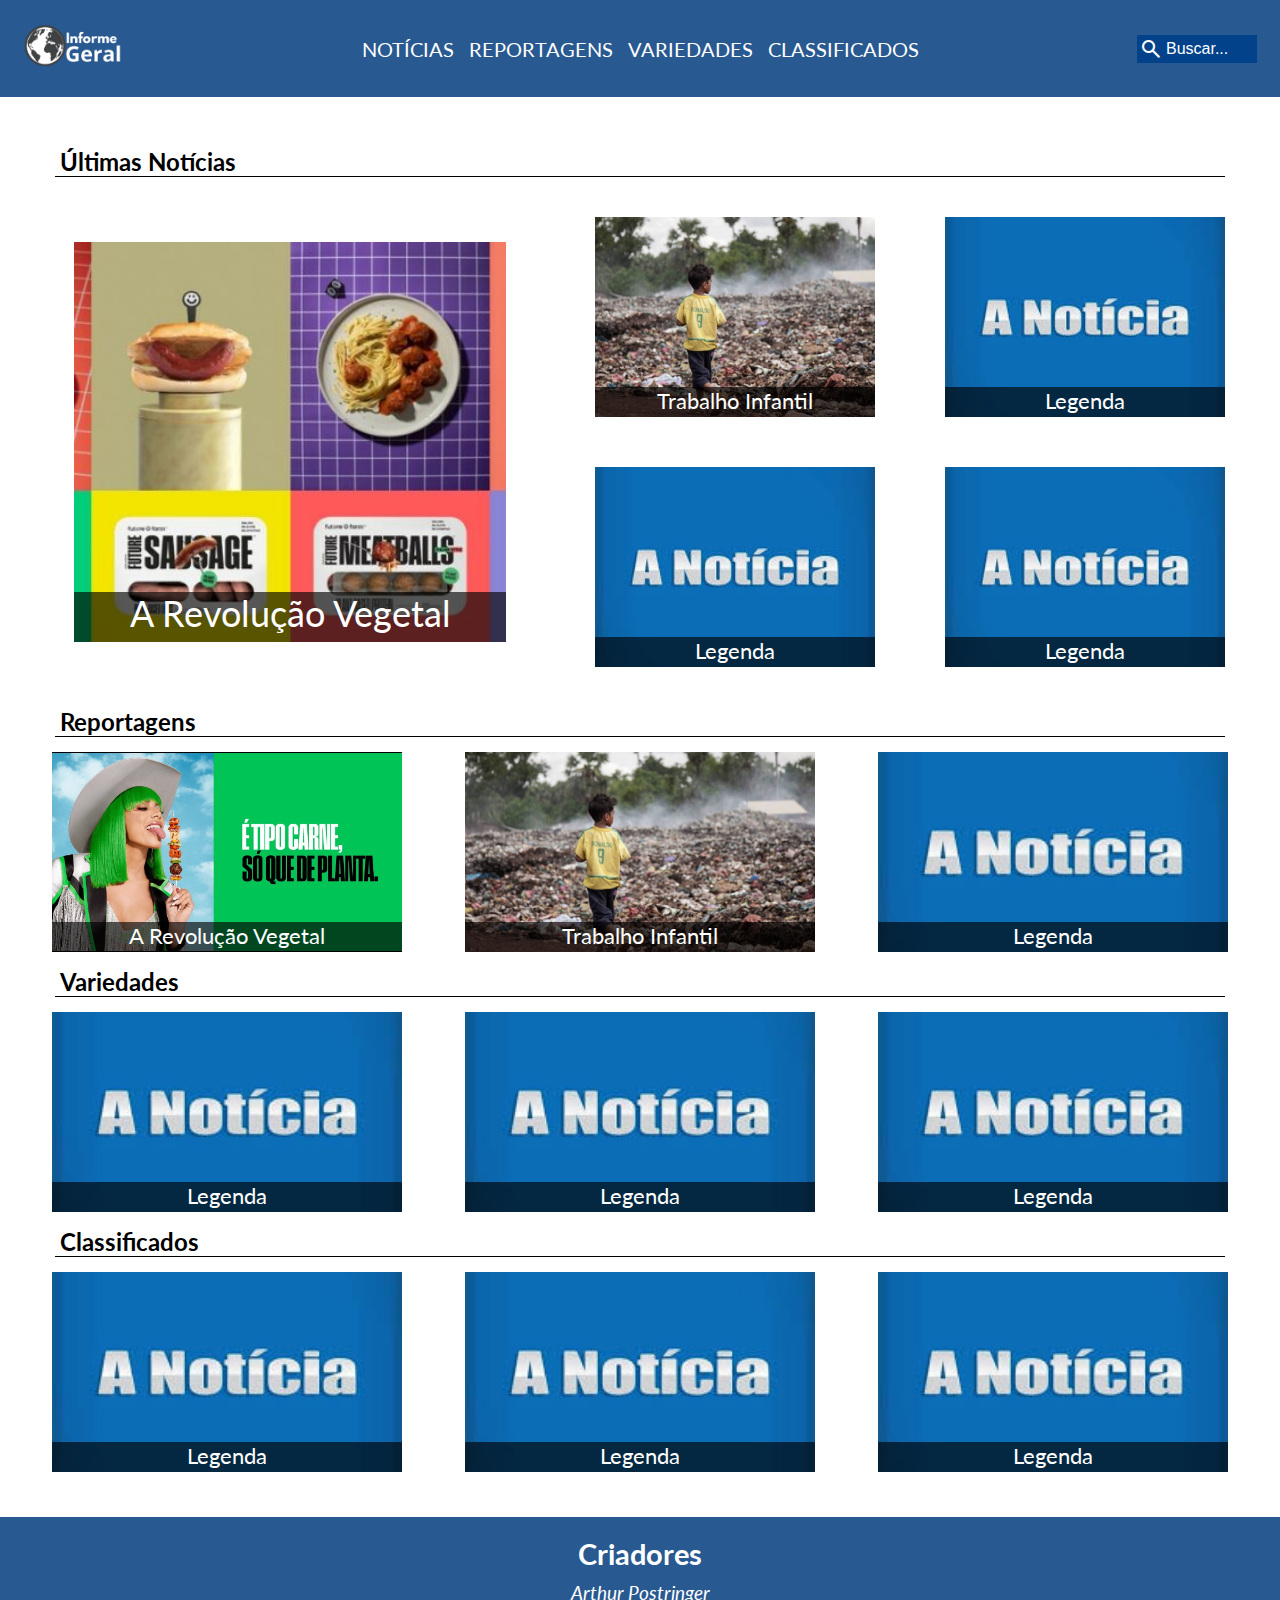
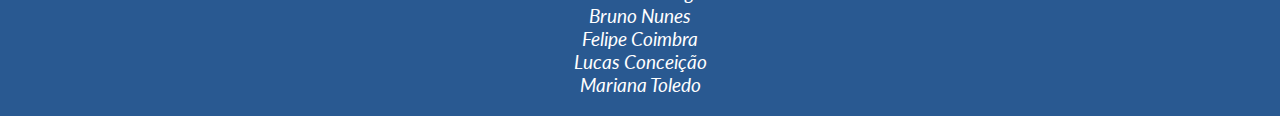
<file: Jornal/index.html>
<!DOCTYPE html>
<html lang="pt-br">
<head>
    <link rel="shortcut icon" href="assets/logo-pequena.png" type="image/x-icon">
    <meta charset="UTF-8">
    <meta name="viewport" content="width=device-width, initial-scale=1.0">
    <title>Informe Geral</title>
    <link rel="stylesheet" href="https://fonts.googleapis.com/css2?family=Material+Symbols+Outlined:opsz,wght,FILL,GRAD@20..48,100..700,0..1,-50..200" />
    <link rel="stylesheet" href="style.css">
</head>
<body class="body-main">
    <header class="cabecalho_site">
        <h1><img src="assets/logo.png" alt=""></h1>
        <nav class="nav_links">
            <ul>
                <li><a href="#noticias">Notícias</a></li>
                <li><a href="#reportagens">Reportagens</a></li>
                <li><a href="#variedades">Variedades</a></li>
                <li><a href="#classificados">Classificados</a></li>
            </ul>
        </nav>
        <form action="">
            <div class="barra-de-pesquisa">
                <label for="pesquisa" class="lupa"><span class="material-symbols-outlined">search</span></label>
                <input type="text" name="pesquisa" id="pesquisa" placeholder="Buscar...">
            </div>
        </form>
    </header>

    <main class="main-home">
        <section>
            <div class="div-titulo">
                <h2 id="noticias">Últimas Notícias</h2>
            </div>
            <div class="div_noticia novidades">
                <a href="reportagem1.html" class="noticia-destaque">
                    <figure>
                        <img src="assets/produtos-FF.png" alt="">
                        <figcaption>A Revolução Vegetal</figcaption>
                    </figure>
                </a>
                <a href="reportagem2.html">
                    <figure>
                        <img src="assets/trabalho-infantil.png" alt="">
                        <figcaption>Trabalho Infantil</figcaption>
                    </figure>
                </a>
                <a href="">
                    <figure>
                        <img src="assets/noticia.png" alt="">
                        <figcaption>Legenda</figcaption>
                    </figure>
                </a>
                <a href="">
                    <figure>
                        <img src="assets/noticia.png" alt="">
                        <figcaption>Legenda</figcaption>
                    </figure>
                </a>
                <a href="">
                    <figure>
                        <img src="assets/noticia.png" alt="">
                        <figcaption>Legenda</figcaption>
                    </figure>
                </a>
            </div>
        </section>
        <section>
            <div class="div-titulo">
                <h2 id="reportagens">Reportagens</h2>
            </div>
            <div class="div_noticia">
                <a href="reportagem1.html">
                    <figure>
                        <img src="assets/anitta.png" alt="">
                        <figcaption>A Revolução Vegetal</figcaption>
                    </figure>
                </a>
                <a href="reportagem2.html">
                    <figure>
                        <img src="assets/trabalho-infantil.png" alt="">
                        <figcaption>Trabalho Infantil</figcaption>
                    </figure>
                </a>
                <a href="">
                    <figure>
                        <img src="assets/noticia.png" alt="">
                        <figcaption>Legenda</figcaption>
                    </figure>
                </a>
            </div>
        </section>
        <section>
            <div class="div-titulo">
                <h2 id="variedades">Variedades</h2>
            </div>
            <div class="div_noticia">
                <a href="noticia1.html">
                    <figure>
                        <img src="assets/noticia.png" alt="">
                        <figcaption>Legenda</figcaption>
                    </figure>
                </a>
                <a href="">
                    <figure>
                        <img src="assets/noticia.png" alt="">
                        <figcaption>Legenda</figcaption>
                    </figure>
                </a>
                <a href="">
                    <figure>
                        <img src="assets/noticia.png" alt="">
                        <figcaption>Legenda</figcaption>
                    </figure>
                </a>
            </div>
        </section>
        <section>
            <div class="div-titulo">
                <h2 id="classificados">Classificados</h2>
            </div>
            <div class="div_noticia">
                <a href="noticia1.html">
                    <figure>
                        <img src="assets/noticia.png" alt="">
                        <figcaption>Legenda</figcaption>
                    </figure>
                </a>
                <a href="">
                    <figure>
                        <img src="assets/noticia.png" alt="">
                        <figcaption>Legenda</figcaption>
                    </figure>
                </a>
                <a href="">
                    <figure>
                        <img src="assets/noticia.png" alt="">
                        <figcaption>Legenda</figcaption>
                    </figure>
                </a>
            </div>
        </section>
    </main>

    <footer>
        <h2>Criadores</h2>
        <address>Arthur Postringer <br>Bruno Nunes <br>Felipe Coimbra <br>Lucas Conceição <br>Mariana Toledo</address>
    </footer>
</body>
</html>
</file>
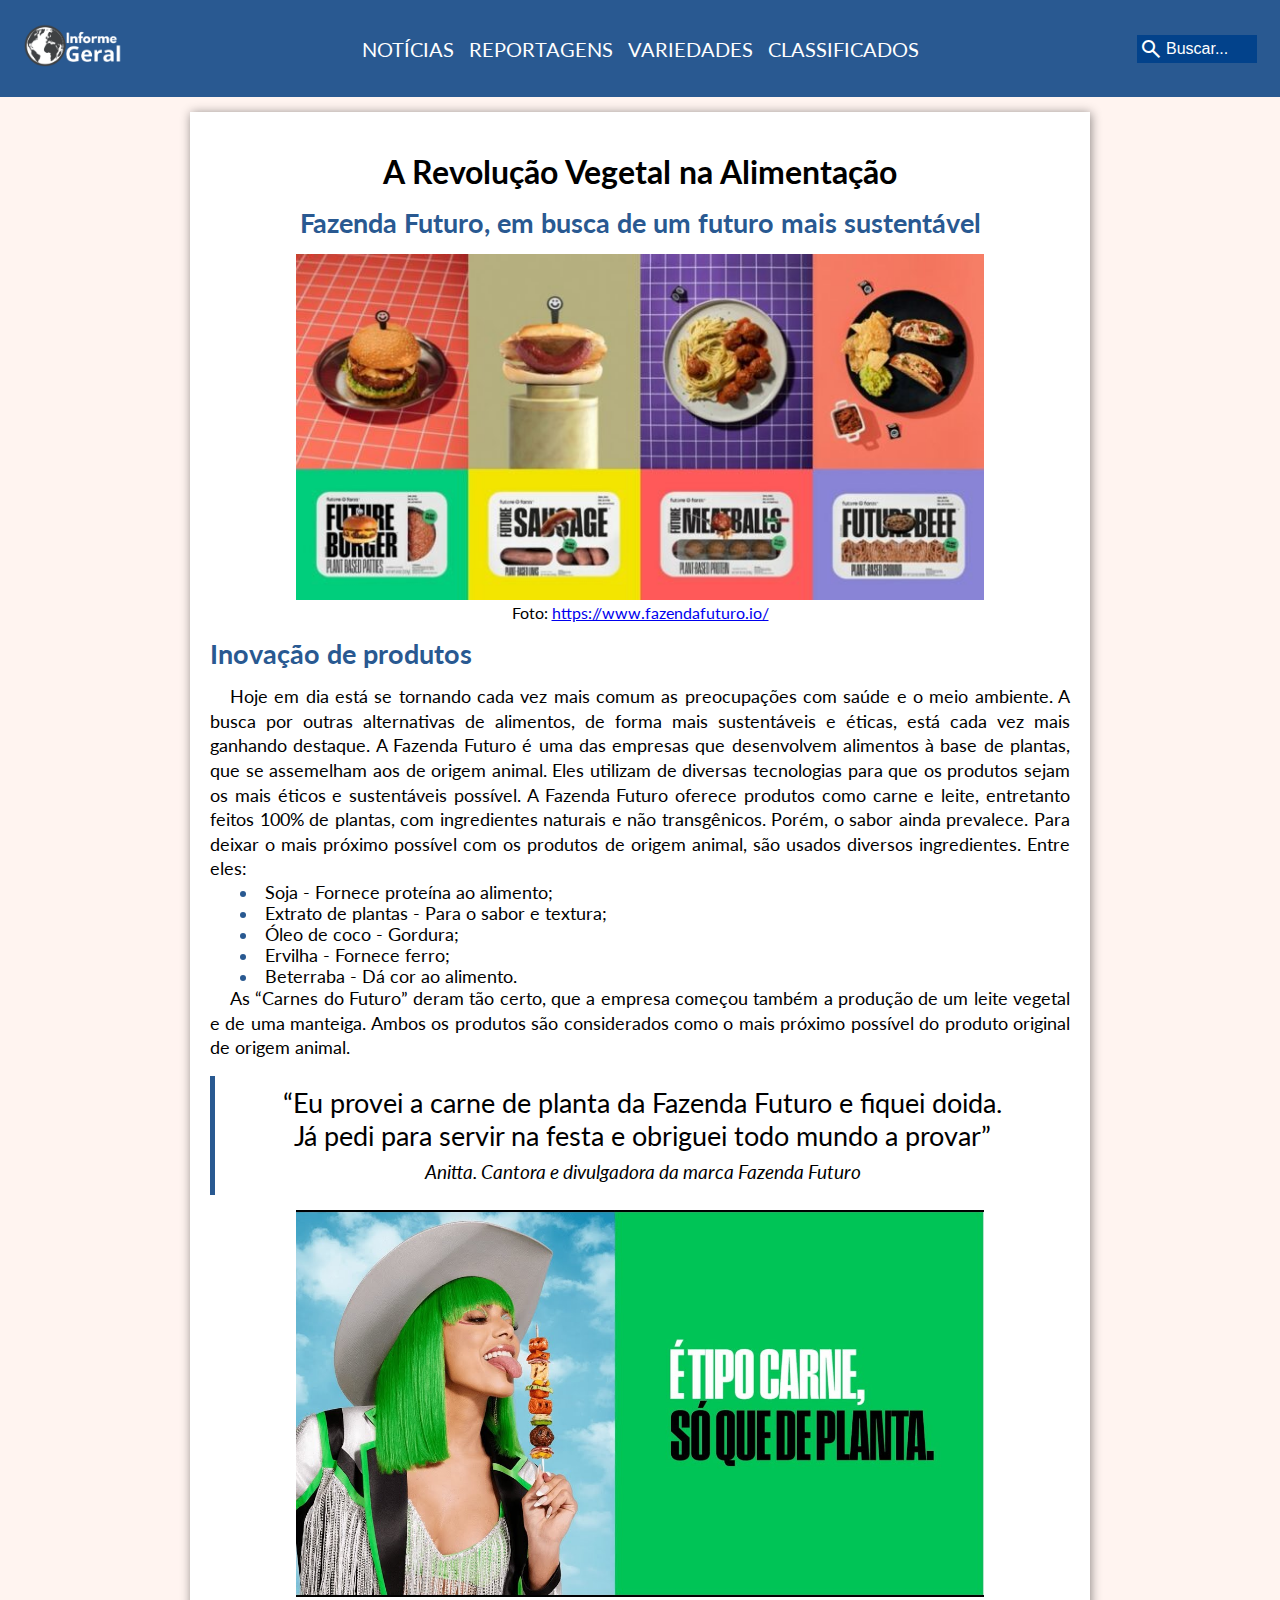
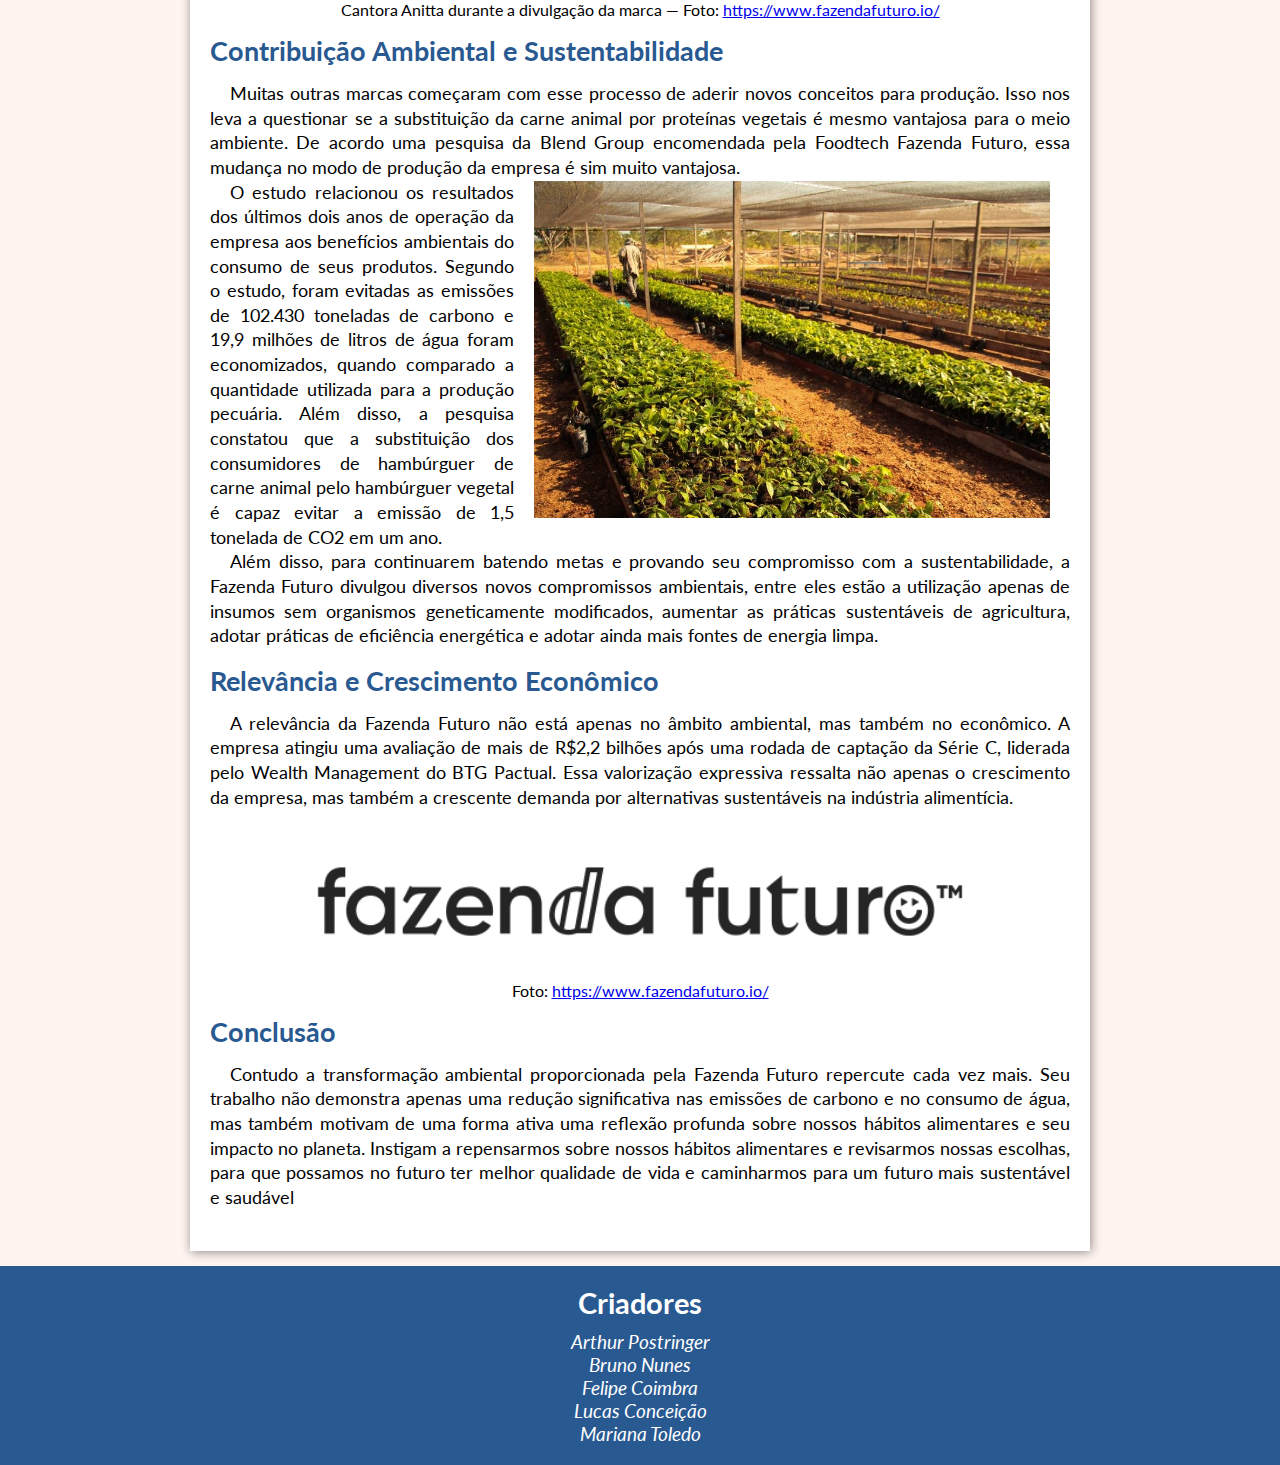
<file: Jornal/reportagem1.html>
<!DOCTYPE html>
<html lang="en">
<head>
    <link rel="shortcut icon" href="assets/logo-pequena.png" type="image/x-icon">
    <meta charset="UTF-8">
    <meta name="viewport" content="width=device-width, initial-scale=1.0">
    <link rel="stylesheet" href="style.css">
    <link rel="stylesheet" href="https://fonts.googleapis.com/css2?family=Material+Symbols+Outlined:opsz,wght,FILL,GRAD@20..48,100..700,0..1,-50..200" />
    <title>A Revolução Vegetal na Alimentação - Informe Geral</title>
</head>
<body>
    <header class="cabecalho_site">
        <h1><a href="index.html"><img src="assets/logo.png" alt=""></a></h1>
        <nav class="nav_links">
            <ul>
                <li><a href="index.html#noticias">Notícias</a></li>
                <li><a href="index.html#reportagens">Reportagens</a></li>
                <li><a href="index.html#variedades">Variedades</a></li>
                <li><a href="index.html#classificados">Classificados</a></li>
            </ul>
        </nav>
        <form action="">
            <div class="barra-de-pesquisa">
                <label for="pesquisa" class="lupa"><span class="material-symbols-outlined">search</span></label>
                <input type="text" name="pesquisa" id="pesquisa" placeholder="Buscar...">
            </div>
        </form>
    </header>
    
    <main class="main-noticias">
        <article class="artigo_FF">
            <h2>A Revolução Vegetal na Alimentação</h2>
            <h3>Fazenda Futuro, em busca de um futuro mais sustentável</h3>
            <figure>
                <img src="assets/produtos-FF.png" alt="">
                <figcaption>Foto: <a href="https://www.fazendafuturo.io/">https://www.fazendafuturo.io/</a></figcaption>
            </figure>
            <h4>Inovação de produtos</h4>
            <p>Hoje em dia está se tornando cada vez mais comum as preocupações com saúde e o meio ambiente. A busca por outras alternativas de alimentos, de forma mais sustentáveis e éticas, está cada vez mais ganhando destaque. A Fazenda Futuro é uma das empresas que desenvolvem alimentos à base de plantas, que se assemelham aos de origem animal. Eles utilizam de diversas tecnologias para que os produtos sejam os mais éticos e sustentáveis possível. A Fazenda Futuro oferece produtos como carne e leite, entretanto feitos 100% de plantas, com ingredientes naturais e não transgênicos. Porém, o sabor ainda prevalece. Para deixar o mais próximo possível com os produtos de origem animal, são usados diversos ingredientes. Entre eles:</p>
            <ul>
                <li>Soja - Fornece proteína ao alimento;</li>
                <li>Extrato de plantas - Para o sabor e textura;</li>
                <li>Óleo de coco - Gordura;</li>
                <li>Ervilha - Fornece ferro;</li>
                <li>Beterraba - Dá cor ao alimento.</li>
            </ul>
            <p>As “Carnes do Futuro” deram tão certo, que a empresa começou também a produção de um leite vegetal e de uma manteiga. Ambos os produtos são considerados como o mais próximo possível do produto original de origem animal.</p>
            <div class="olho">
                <blockquote>“Eu provei a carne de planta da Fazenda Futuro e fiquei doida. Já pedi para servir na festa e obriguei todo mundo a provar”</blockquote>
                <cite>Anitta. Cantora e divulgadora da marca Fazenda Futuro</cite>
            </div>
            <figure>
                <img src="assets/anitta.png" alt="">
                <figcaption>Cantora Anitta durante a divulgação da marca — Foto: <a href="https://www.fazendafuturo.io/">https://www.fazendafuturo.io/</a></figcaption>
            </figure>
            <h4>Contribuição Ambiental e Sustentabilidade</h4>
            <p>Muitas outras marcas começaram com esse processo de aderir novos conceitos para produção. Isso nos leva a questionar se a substituição da carne animal por proteínas vegetais é mesmo vantajosa para o meio ambiente. De acordo uma pesquisa da Blend Group encomendada pela Foodtech Fazenda Futuro, essa mudança no modo de produção da empresa é sim muito vantajosa.</p>
            <img src="assets/agricultura.png" alt="" class="img-float">
            <p>O estudo relacionou os resultados dos últimos dois anos de operação da empresa aos benefícios ambientais do consumo de seus produtos. Segundo o estudo, foram evitadas as emissões de 102.430 toneladas de carbono e 19,9 milhões de litros de água foram economizados, quando comparado a quantidade utilizada para a produção pecuária. Além disso, a pesquisa constatou que a substituição dos consumidores de hambúrguer de carne animal pelo hambúrguer vegetal é capaz evitar a emissão de 1,5 tonelada de CO2 em um ano.</p>
            <p>Além disso, para continuarem batendo metas e provando seu compromisso com a sustentabilidade, a Fazenda Futuro divulgou diversos novos compromissos ambientais, entre eles estão a utilização apenas de insumos sem organismos geneticamente modificados, aumentar as práticas sustentáveis de agricultura, adotar práticas de eficiência energética e adotar ainda mais fontes de energia limpa.</p>
            <h4>Relevância e Crescimento Econômico</h4>
            <p>A relevância da Fazenda Futuro não está apenas no âmbito ambiental, mas também no econômico. A empresa atingiu uma avaliação de mais de R$2,2 bilhões após uma rodada de captação da Série C, liderada pelo Wealth Management do BTG Pactual. Essa valorização expressiva ressalta não apenas o crescimento da empresa, mas também a crescente demanda por alternativas sustentáveis na indústria alimentícia.</p>
            <figure>
                <img src="assets/fazenda-futuro.png" alt="">
                <figcaption>Foto: <a href="https://www.fazendafuturo.io/">https://www.fazendafuturo.io/</a></figcaption>
            </figure>
            <h4>Conclusão</h4>
            <p>Contudo a transformação ambiental proporcionada pela Fazenda Futuro repercute cada vez mais. Seu trabalho não demonstra apenas uma redução significativa nas emissões de carbono e no consumo de água, mas também motivam de uma forma ativa uma reflexão profunda sobre nossos hábitos alimentares e seu impacto no planeta. Instigam a repensarmos sobre nossos hábitos alimentares e revisarmos nossas escolhas, para que possamos no futuro ter melhor qualidade de vida e caminharmos para um futuro mais sustentável e saudável</p>
        </article>
    </main>

    <footer>
        <h2>Criadores</h2>
        <address>Arthur Postringer <br>Bruno Nunes <br>Felipe Coimbra <br>Lucas Conceição <br>Mariana Toledo</address>
    </footer>
</body>
</html>
</file>
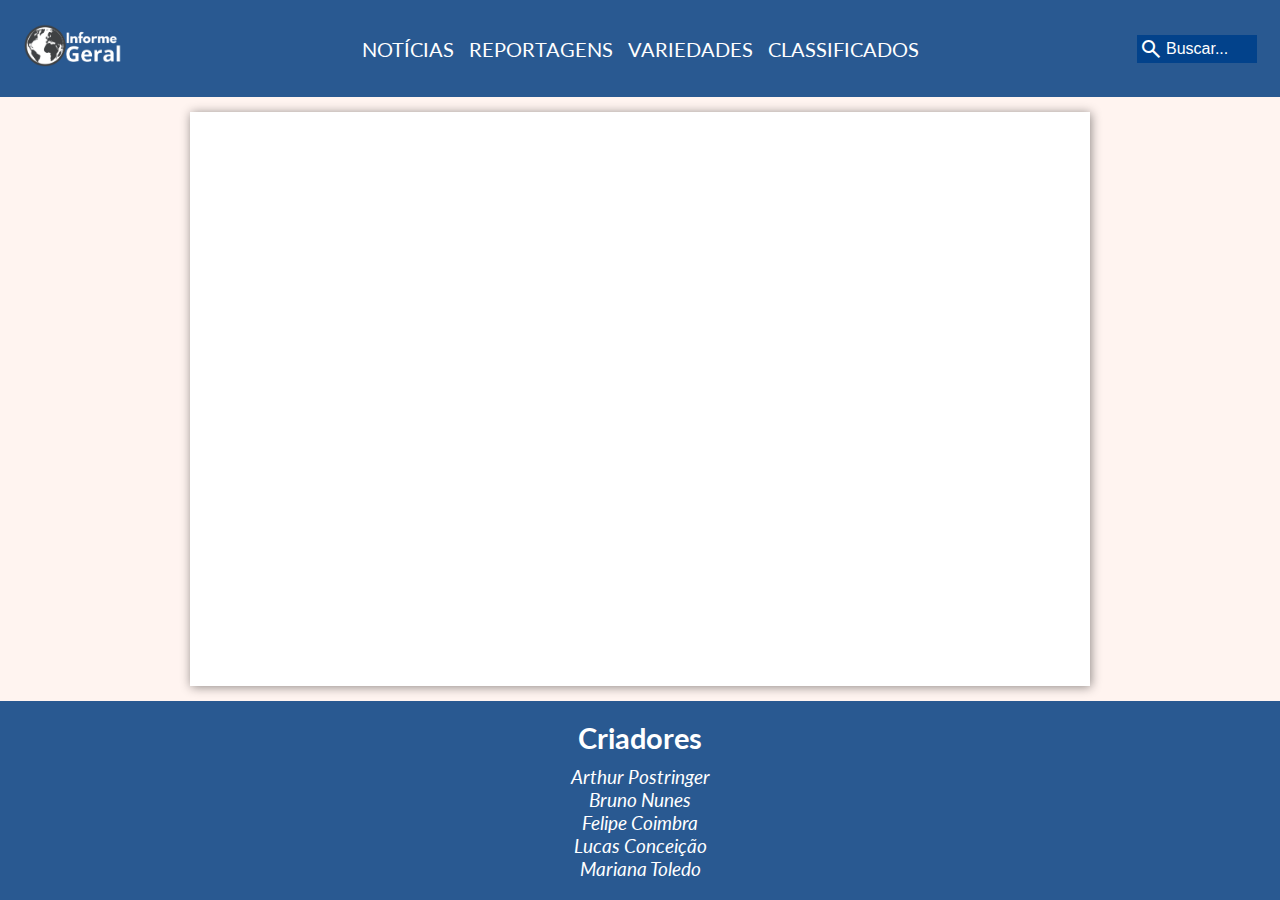
<file: Jornal/reportagem2.html>
<!DOCTYPE html>
<html lang="en">
<head>
    <link rel="shortcut icon" href="assets/logo-pequena.png" type="image/x-icon">
    <meta charset="UTF-8">
    <meta name="viewport" content="width=device-width, initial-scale=1.0">
    <link rel="stylesheet" href="style.css">
    <link rel="stylesheet" href="https://fonts.googleapis.com/css2?family=Material+Symbols+Outlined:opsz,wght,FILL,GRAD@20..48,100..700,0..1,-50..200" />
    <title>Trabalho Infantil - Informe Geral</title>
</head>
<body>
    <header class="cabecalho_site">
        <h1><a href="index.html"><img src="assets/logo.png" alt=""></a></h1>
        <nav class="nav_links">
            <ul>
                <li><a href="index.html#noticias">Notícias</a></li>
                <li><a href="index.html#reportagens">Reportagens</a></li>
                <li><a href="index.html#variedades">Variedades</a></li>
                <li><a href="index.html#classificados">Classificados</a></li>
            </ul>
        </nav>
        <form action="">
            <div class="barra-de-pesquisa">
                <label for="pesquisa" class="lupa"><span class="material-symbols-outlined">search</span></label>
                <input type="text" name="pesquisa" id="pesquisa" placeholder="Buscar...">
            </div>
        </form>
    </header>
    <main class="main-noticias">
        <article class="artigo_FF">
        </article>
    </main>
    <footer>
        <h2>Criadores</h2>
        <address>Arthur Postringer <br>Bruno Nunes <br>Felipe Coimbra <br>Lucas Conceição <br>Mariana Toledo</address>
    </footer>
</body>
</html>
</file>
<file: Jornal/style.css>
@import url('https://fonts.googleapis.com/css2?family=Lato:ital,wght@0,400;0,700;1,400;1,700&display=swap');

:root {
    --cor-principal: #295991;
    --preto: #151515;
    --bege: #fff4f0;
    --cor-secundaria: #02428b;
}

* {
    margin: 0;
    padding: 0;
    box-sizing: border-box;
}

body {
    display: flex;
    flex-direction: column;
    min-height: 100vh;
    font-family: 'Lato', sans-serif;
}

body:not(.body-main) {
    background-color: var(--bege);
}

.cabecalho_site {
    background-color: var(--cor-principal);
    display: flex;
    justify-content: space-between;
    align-items: center;
    padding: 23px;
    color: white;
}

h1 img {
    width: 100px;
}

.cabecalho_site > * {
    flex: 1;
}

.nav_links, .nav_links ul {
    text-transform: uppercase;
    font-size: 1.12em;
    display: flex;
    gap: 15px;
    align-items: center;
    list-style: none;
    justify-content: center;
}

.cabecalho_site form {
    display: flex;
    justify-content: flex-end;
}

.nav_links a {
    color: inherit;
    text-decoration: none;
}

.nav_links a:hover {
    text-decoration: underline;
    transform: scale(1.1);
    
}

.barra-de-pesquisa {
    display: flex;
    gap: 3px;
    background-color: var(--cor-secundaria);
    padding: 2px;
    width: 120px;
    transition: 0.3s;
}

.barra-de-pesquisa:focus-within {
    background-color: white;
    color: black;
    width: 200px;
    border: 1px solid black;
}

.lupa {
    cursor: pointer;
    display: flex;
}

#pesquisa {
    background-color: transparent;
    outline: none;
    border: none;
    font-size: 1em;
    width: 83%;
}

::placeholder {
    color: white;
}

.barra-de-pesquisa:focus-within ::placeholder {
    color: black;
}

main {
    flex: 1;
    padding: 40px 20px;
}

.main-home {
    display: flex;
    flex-direction: column;
}

.div-titulo > h2 {
    border-bottom: 1px solid black;
    margin: 10px 35px;
    padding: 0 5px;
}

.div_noticia{
    justify-content: space-around;
    display: flex;
    padding: 5px 0;
}

.div_noticia > a {
    flex: 1;
    max-width: 350px;
    text-decoration: none;
}

.div_noticia > a:hover {
    transform: scale(1.05);
}

.div_noticia img {
    width: 100%;
    height: 200px;
    grid-column: 1 / 1;
    grid-row: 1 / 3;
    object-fit: cover;
}

.body-main figure {
    display: grid;
    grid-template-columns: 1fr;
    grid-template-rows: 1fr 30px;
    width: 100%;
    height: 200px;
}

.body-main figure figcaption {
    grid-column: 1 / 2;
    grid-row: 2 / 3;
    background-color: rgba(0, 0, 0, 0.637);
    color: white;
    text-align: center;
    font-size: 1.4em;
}

.novidades {
    display: grid;
    grid-template-columns: 1fr repeat(2, 350px);
    grid-template-rows: repeat(2, 250px);
    align-items: center;
    justify-items: center;
}

.novidades a:first-child {
    grid-row: 1 / 3;
    height: 80%;
}

.novidades a:first-child figure {
    height: 100%;
    grid-template-rows: 1fr 50px;
    font-size: 1.6em;
}

.novidades a:first-child img {
    height: 100%;
}

.novidades a {
    width: 80%;
    max-width: 100%;
}

.main-noticias {
    width: 900px;
    background-color: white;
    margin: 15px auto;
    box-shadow: 1px 1px 10px rgba(0, 0, 0, 0.45);
}

footer {
    background-color: var(--cor-principal);
    padding: 20px;
    color: white;
    text-align: center;
    font-size: 1.2em;
}

footer h2 {
    margin-bottom: 10px;
}

.artigo_FF h2{
    text-align: center;
    font-size: 2em;
}

.artigo_FF :is(h3, h4) {
    font-size: 1.7em;
    text-align: center;
    color: var(--cor-principal);
    margin: 15px 0;
}

.artigo_FF h4 {
    text-align: left;
}

.artigo_FF p {
    font-size: 1.1em;
    text-indent: 20px;
    line-height: 1.4em;
    text-align: justify;
}

.artigo_FF ul {
    font-size: 1.1em;
    list-style-position: inside;
    padding: 0 30px;
}

.artigo_FF ::marker {
    color: var(--cor-principal);
}

.artigo_FF figure {
    text-align: center;
    margin: 15px 0;
}

.artigo_FF img{
    width: 80%;
}

.artigo_FF .img-float {
    width: 60%;
    float: right;
    margin: 0 20px;
}

.olho {
    font-size: 1.7em;
    text-align: center;
    margin: 15px 0;
    padding: 10px 65px;
    border-left: 5px solid var(--cor-principal);
}

.olho cite {
    font-size: 0.7em;
}
</file>
